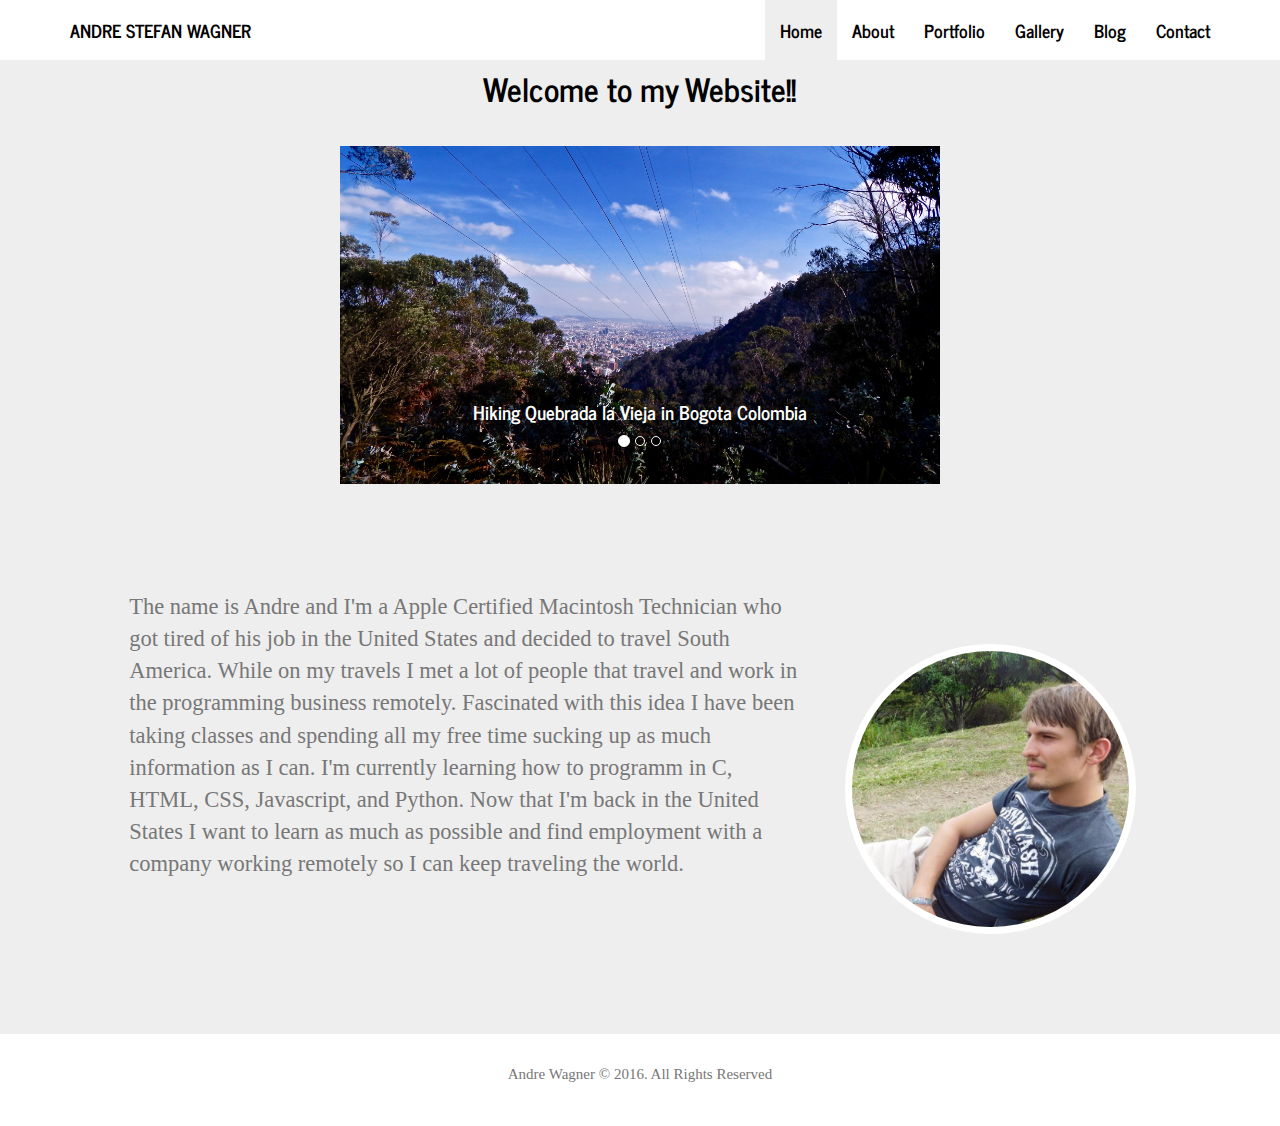
<file: index.html>
<!DOCTYPE html>
<html lang="en-US">
    <head>
        <title>Andre Stefan Wagner</title>
        <meta name="viewport" content="width=device-width, initial-scale=1.0">
        <link rel="stylesheet" href="./styles/bootstrap.min.css" />
        <link rel="stylesheet" href="./styles/style.css" />
    </head>
    <body>
    <nav class="navbar navbar-default navbar-fixed-top">
        <div class="container">
            <div class="navbar-header">
                <button type="button" class="navbar-toggle collapsed" data-toggle="collapse" data-target="#navbar" aria-expanded="false" aria-controls="navbar">
                    <span class="sr-only">Toggle navigation</span>
                    <span class="icon-bar"></span>
                    <span class="icon-bar"></span>
                    <span class="icon-bar"></span>
                </button>
                <a class="navbar-brand" href="./index.html">Andre Stefan Wagner</a>
            </div>
            <div id="navbar" class="navbar-collapse collapse">
                <ul class="nav navbar-nav navbar-right">
                    <li class="active"><a href="./index.html">Home</a>
                    </li>
                    <li><a href="./about.html">About</a>
                    </li>
                    <li><a href="./portfolio.html">Portfolio</a>
                    </li>
                    <li><a href="./gallery/index.php" target="_blank">Gallery</a>
                    </li>
                    <li><a href="./blog.html">Blog</a>
                    </li>
                    <li><a href="./contact.html">Contact</a>
                    </li>
                </ul>
            </div>
        </div>
    </nav>       
        <main class="row">
            <div class="col-md-offset-1 col-md-10 container content content-home ">
                <h2 class="center">Welcome to my Website!!</h2>
                <div id="carousel-example" class="carousel slide" data-ride="carousel">
                    <div class="carousel-inner">
                        <div class="item active " >
                            <img src="img/bogota.jpg" alt="" class="carousel-images" />
                            <div class="carousel-caption" >
                                <h4 class="back-light white-text" >Hiking Quebrada la Vieja in Bogota Colombia</h4>
                            </div>
                        </div>
                        <div class="item">
                            <img src="img/paragliding.jpg" alt="" class="carousel-images" width="600px" />
                            <div class="carousel-caption ">
                                <h4 class="back-light white-text">Paragliding in Tocancipa Colombia</h4>
                            </div>
                        </div>
                        <div class="item">
                            <img src="img/sunset.jpg" alt="" class="carousel-images" />
                            <div class="carousel-caption ">
                                <h4 class="back-light white-text">Sunset in Taganga Colombia</h4>
                            </div>
                        </div>
                    </div>
                    <ol class="carousel-indicators">
                        <li data-target="#carousel-example" data-slide-to="0" class="active"></li>
                        <li data-target="#carousel-example" data-slide-to="1"></li>
                        <li data-target="#carousel-example" data-slide-to="2"></li>
                    </ol>
                </div>
                <br>
                <br>
                <hr color="black">
                <br>
                <div class="col-md-8 ">
                    <p>The name is Andre and I'm a Apple Certified Macintosh Technician who got tired of his job in the United States and decided to travel South America. While on my travels I met a lot of people that travel and work in the programming business remotely. Fascinated with this idea I have been taking classes and spending all my free time sucking up as much information as I can. I'm currently learning how to programm in C, HTML, CSS, Javascript, and Python. Now that I'm back in the United States I want to learn as much as possible and find employment with a company working remotely so I can keep traveling the world.  </p>
                </div>
                <br>
                <hr color="black" class="visible-xs visible-sm">
                <br>
                <div class="col-md-4 portrait-padding">
                    <img src="./img/portrait.jpg" class="portrait" alt="Portrait Andre" />
                </div>
                <p>
                    
                </p>
            </div>
        </main>
        
        <footer>
            <p class="center"> Andre Wagner &copy; 2016. All Rights Reserved</p>
        </footer>
        <script src="https://ajax.googleapis.com/ajax/libs/jquery/2.2.2/jquery.min.js"></script>
        <script src='./js/bootstrap.min.js'></script>
    </body>
</html>
</file>
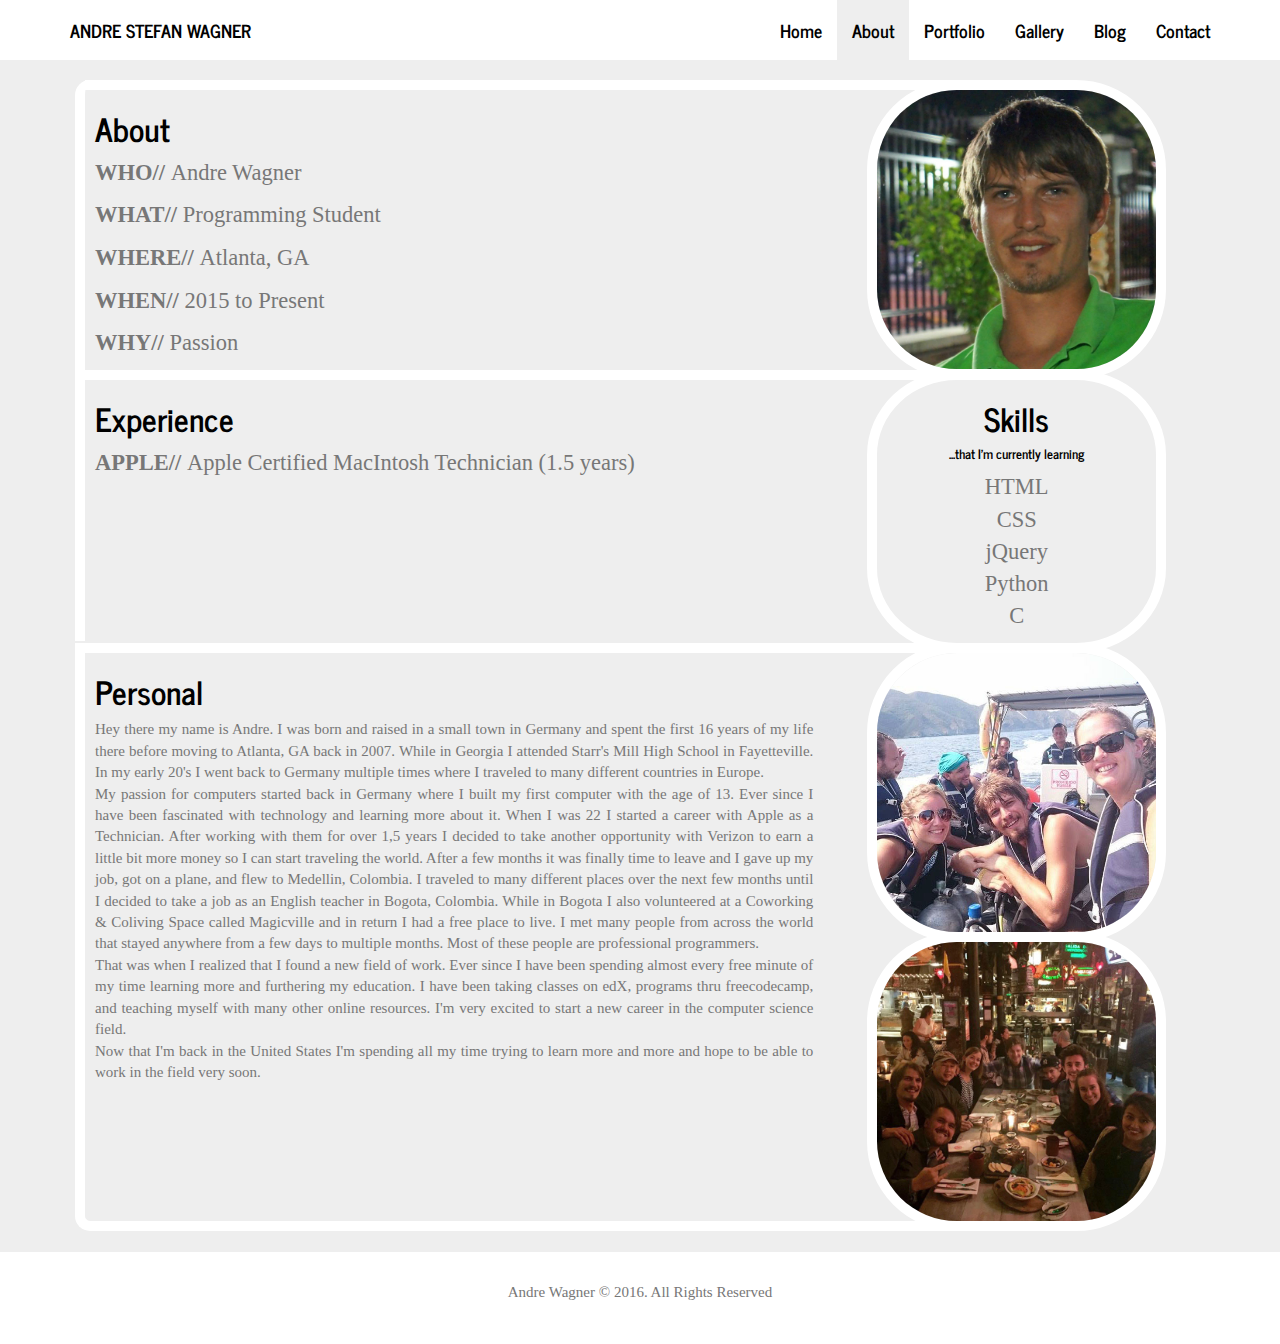
<file: about.html>
<!DOCTYPE html>
<html lang="en-US">
    <head>
        <title>Andre Stefan Wagner</title>
        <meta name="viewport" content="width=device-width, initial-scale=1.0">
        <link rel="stylesheet" href="./styles/bootstrap.min.css" />
        <link rel="stylesheet" href="./styles/style.css" />
    </head>
    <body>
    <nav class="navbar navbar-default navbar-fixed-top">
        <div class="container">
            <div class="navbar-header">
                <button type="button" class="navbar-toggle collapsed" data-toggle="collapse" data-target="#navbar" aria-expanded="false" aria-controls="navbar">
                    <span class="sr-only">Toggle navigation</span>
                    <span class="icon-bar"></span>
                    <span class="icon-bar"></span>
                    <span class="icon-bar"></span>
                </button>
                <a class="navbar-brand" href="./index.html">Andre Stefan Wagner</a>
            </div>
            <div id="navbar" class="navbar-collapse collapse">
                <ul class="nav navbar-nav navbar-right">
                    <li><a href="./index.html">Home</a>
                    </li>
                    <li class="active"><a href="./about.html">About</a>
                    </li>
                    <li><a href="./portfolio.html">Portfolio</a>
                    </li>
                    <li><a href="./gallery/index.php" target="_blank">Gallery</a>
                    </li>
                    <li><a href="./blog.html">Blog</a>
                    
                    </li>
                    <li><a href="./contact.html">Contact</a>
                    </li>
                </ul>
            </div>
        </div>
    </nav>      
        <main class="content container about">
            <div class="col-xs-12 col-md-8 top who">
                <hr class="ruler rulerxs">
                <h2 class="negtop textpad">About</h2>
                <p class="textpad"><b>WHO// </b>Andre Wagner</p>
                <p class="textpad"><b>WHAT// </b>Programming Student</p>
                <p class="textpad"><b>WHERE// </b>Atlanta, GA</p>
                <p class="textpad"><b>WHEN// </b>2015 to Present</p>
                <p class="textpad"><b>WHY// </b>Passion</p>
                <hr class="ruler">
            </div>
            <div class="col-xs-12 visible-xs visible-sm">
                <hr class="rulerxs">
            </div>
            <div class="col-xs-12 col-md-4">
                <img src="./img/portrait2.jpg" alt="Portrait of Andre Wagner" class="aboutportrait ">
            </div>
                <div class="col-xs-12 visible-xs visible-sm">
                <hr class="rulerxs">
            </div>
            <div class="col-xs-12 col-md-8 experience">
                <h2 class="negtop textpad">Experience</h2>
                <p class="textpad"><b>APPLE// </b>Apple Certified MacIntosh Technician (1.5 years)</p>
            </div>
            <div class="col-xs-12 visible-xs visible-sm">
                <hr class="rulerxs">
            </div>
            <div class="col-xs-12 col-md-4 center ">
                <div class="skills">
                <h2 class="negtop">Skills</h2>
                <h6>...that I'm currently learning</h6>
                <p>HTML<br>CSS<br>jQuery<br>Python<br>C</p>
                </div>
            </div>
            <div class="col-xs-12 ">
                <hr class="ruler2 rulerxs">
            </div>
            <div class="col-xs-12 col-md-8 personal" >
                <h2 class="negtop textpad">Personal</h2>
                <p class="personaltext textpad">
                    Hey there my name is Andre. I was born and raised in a small town in Germany and spent the first 16 years of my life there before moving to Atlanta, GA back in 2007. While in Georgia I attended Starr's Mill High School in Fayetteville.  In my early 20's I went back to Germany multiple times where I traveled to many different countries in Europe.<br>
                    My passion for computers started back in Germany where I built my first computer with the age of 13. Ever since I have been fascinated with technology and learning more about it. When I was 22 I started a career with Apple as a Technician. After working with them for over 1,5 years I decided to take another opportunity with Verizon to earn a little bit more money so I can start traveling the world. After a few months it was finally time to leave and I gave up my job, got on a plane, and flew to Medellin, Colombia. I traveled to many different places over the next few months until I decided to take a job as an English teacher in Bogota, Colombia. While in Bogota I also volunteered at a Coworking & Coliving Space called Magicville and in return I had a free place to live. I met many people from across the world that stayed anywhere from a few days to multiple months. Most of these people are professional programmers.<br>
                    That was when I realized that I found a new field of work. Ever since I have been spending almost every free minute of my time learning more and furthering my education. I have been taking classes on edX, programs thru freecodecamp, and teaching myself with many other online resources. I'm very excited to start a new career in the computer science field.<br>
                    Now that I'm back in the United States I'm spending all my time trying to learn more and more and hope to be able to work in the field very soon.
                </p>
            </div>
            <div class="col-md-4 visible-md visible-lg otherpics">
                <img src="./img/dive.jpg" alt="Diving Picture in Taganga Colombia" class="aboutportrait ">
                <img src="./img/group.jpg" alt="Group Picture in Bogota" class="aboutportrait secondp" >
            </div>
            <div class="col-xs-12">
                <hr class="ruler3 rulerxs">
            </div>
        </main>
        <footer>
            <p class="center"> Andre Wagner &copy; 2016. All Rights Reserved</p>
        </footer>
        <script src="https://ajax.googleapis.com/ajax/libs/jquery/2.2.2/jquery.min.js"></script>
        <script src='./js/bootstrap.min.js'></script>
    </body>
</html>
</file>
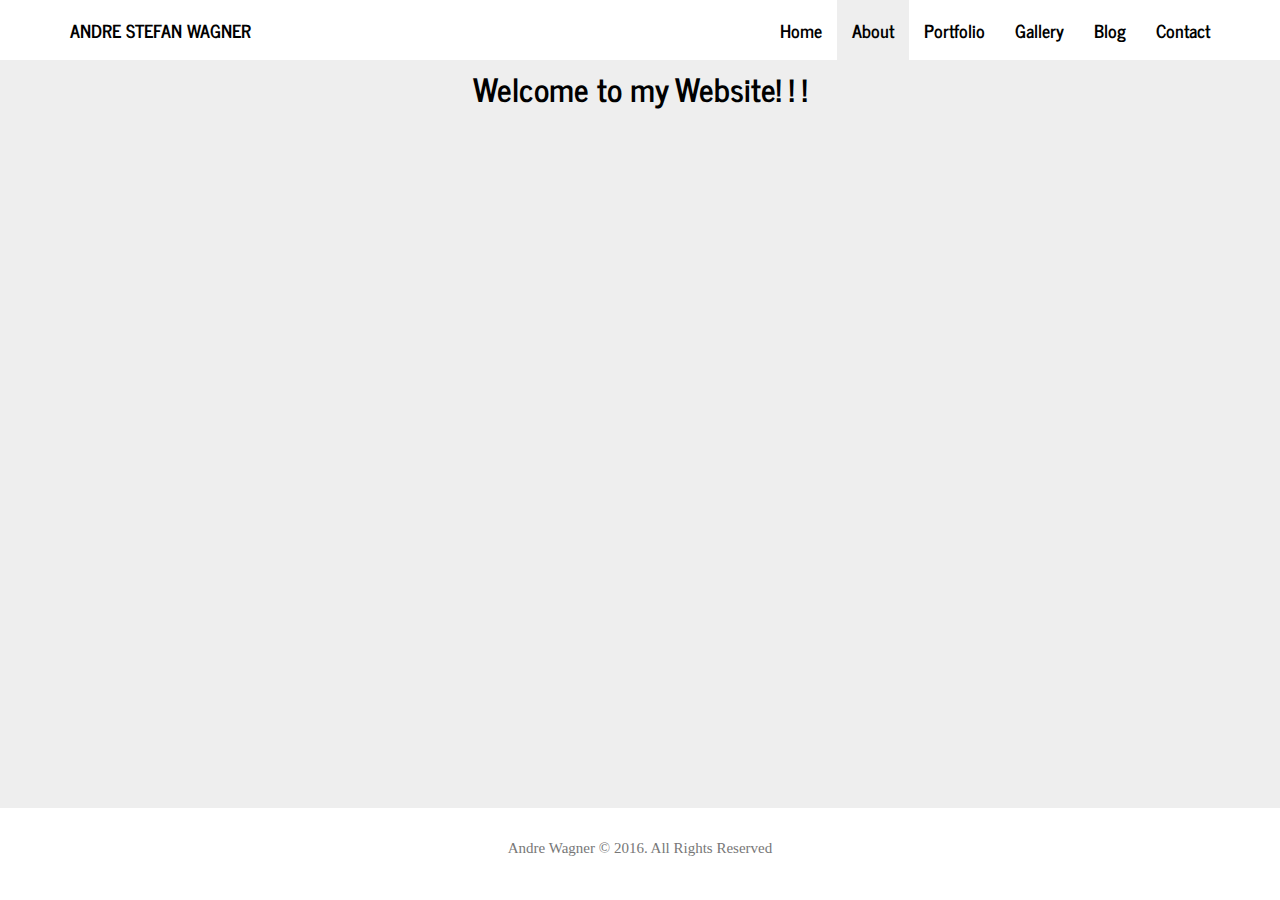
<file: base.html>
<!DOCTYPE html>
<html lang="en-US">
    <head>
        <title>Andre Stefan Wagner</title>
        <meta name="viewport" content="width=device-width, initial-scale=1.0">
        <link rel="stylesheet" href="./styles/bootstrap.min.css" />
        <link rel="stylesheet" href="./styles/style.css" />
    </head>
    <body>
    <nav class="navbar navbar-default navbar-fixed-top">
        <div class="container">
            <div class="navbar-header">
                <button type="button" class="navbar-toggle collapsed" data-toggle="collapse" data-target="#navbar" aria-expanded="false" aria-controls="navbar">
                    <span class="sr-only">Toggle navigation</span>
                    <span class="icon-bar"></span>
                    <span class="icon-bar"></span>
                    <span class="icon-bar"></span>
                </button>
                <a class="navbar-brand" href="./index.html">Andre Stefan Wagner</a>
            </div>
            <div id="navbar" class="navbar-collapse collapse">
                <ul class="nav navbar-nav navbar-right">
                    <li><a href="./index.html">Home</a>
                    </li>
                    <li class="active"><a href="./about.html">About</a>
                    </li>
                    <li><a href="./portfolio.html">Portfolio</a>
                    </li>
                    <li><a href="./gallery/index.php" target="_blank">Gallery</a>
                    </li>
                    <li><a href="./blog.html">Blog</a>
                    </li>
                    <li><a href="./contact.html">Contact</a>
                    </li>
                </ul>
            </div>
        </div>
    </nav>      
        <main class="row">
            <div class="col-md-offset-2 col-md-8 container content about-height" >
                <h2 class="center">Welcome to my Website! ! !</h2>
                <p>
                    
                </p>
            </div>
        </main>
        
        <footer class="navbar-fixed-bottom">
            <p class="center"> Andre Wagner &copy; 2016. All Rights Reserved</p>
        </footer>
        
        
        <script src="https://ajax.googleapis.com/ajax/libs/jquery/2.2.2/jquery.min.js"></script>
    </body>
</html>
</file>
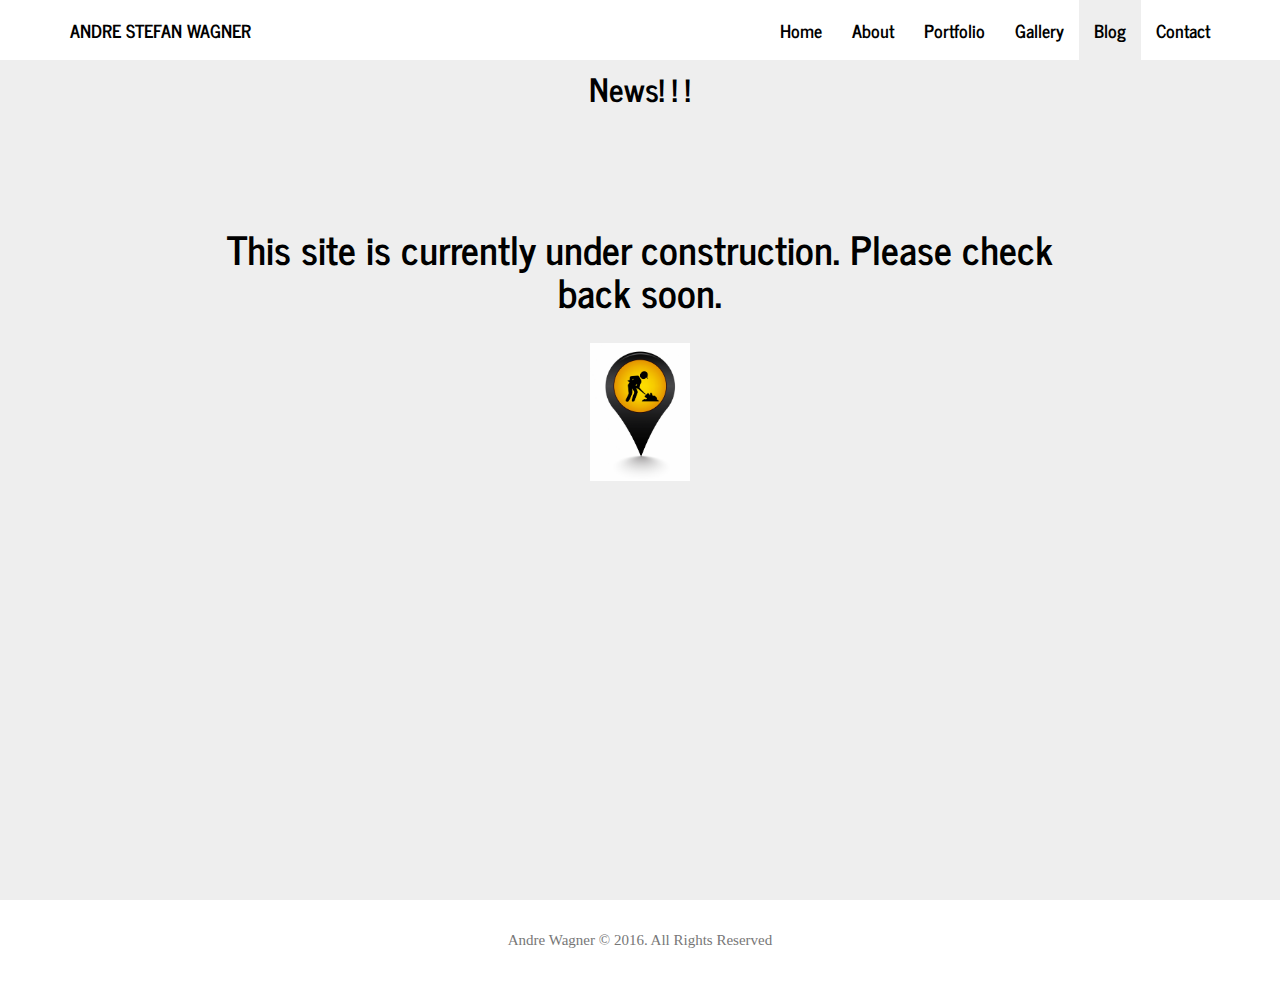
<file: blog.html>
<!DOCTYPE html>
<html lang="en-US">
    <head>
        <title>Andre Stefan Wagner</title>
        <meta name="viewport" content="width=device-width, initial-scale=1.0">
        <link rel="stylesheet" href="./styles/bootstrap.min.css" />
        <link rel="stylesheet" href="./styles/style.css" />
    </head>
    <body>
    <nav class="navbar navbar-default navbar-fixed-top">
        <div class="container">
            <div class="navbar-header">
                <button type="button" class="navbar-toggle collapsed" data-toggle="collapse" data-target="#navbar" aria-expanded="false" aria-controls="navbar">
                    <span class="sr-only">Toggle navigation</span>
                    <span class="icon-bar"></span>
                    <span class="icon-bar"></span>
                    <span class="icon-bar"></span>
                </button>
                <a class="navbar-brand" href="./index.html">Andre Stefan Wagner</a>
            </div>
            <div id="navbar" class="navbar-collapse collapse">
                <ul class="nav navbar-nav navbar-right">
                    <li><a href="./index.html">Home</a>
                    </li>
                    <li><a href="./about.html">About</a>
                    </li>
                    <li><a href="./portfolio.html">Portfolio</a>
                    </li>
                    <li><a href="./gallery/index.php" target="_blank">Gallery</a>
                    </li>
                    <li class="active"><a href="./blog.html">Blog</a>
                    </li>
                    <li><a href="./contact.html">Contact</a>
                    </li>
                </ul>
            </div>
        </div>
    </nav>      
        <main class="row center">
            <div class="col-md-offset-2 col-md-8 container content about-height" >
                <h2 class="center">News! ! !</h2>
                <h1>This site is currently under construction. Please check back soon.</h1>
                <img src="./img/construction.jpg" alt="under construction" class="construction" />
                <p>
                    
                </p>
            </div>
        </main>
        
        <footer>
            <p class="center"> Andre Wagner &copy; 2016. All Rights Reserved</p>
        </footer>
        
        
        <script src="https://ajax.googleapis.com/ajax/libs/jquery/2.2.2/jquery.min.js"></script>
        <script src='./js/bootstrap.min.js'></script>
    </body>
</html>
</file>
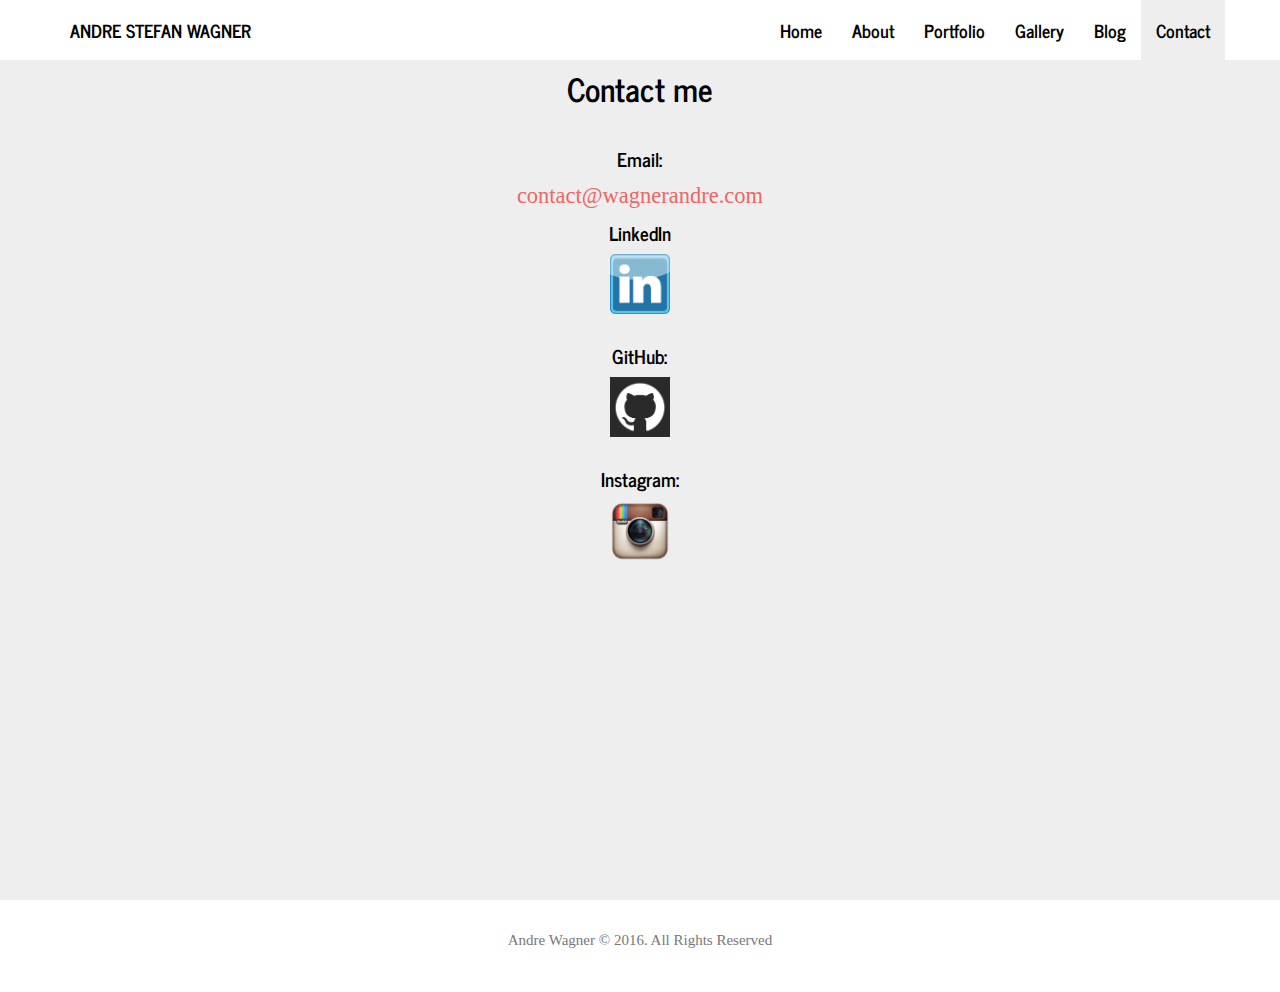
<file: contact.html>
<!DOCTYPE html>
<html lang="en-US">
    <head>
        <title>Andre Stefan Wagner</title>
        <meta name="viewport" content="width=device-width, initial-scale=1.0">
        <link rel="stylesheet" href="./styles/bootstrap.min.css" />
        <link rel="stylesheet" href="./styles/style.css" />
    </head>
    <body>
    <nav class="navbar navbar-default navbar-fixed-top">
        <div class="container">
            <div class="navbar-header">
                <button type="button" class="navbar-toggle collapsed" data-toggle="collapse" data-target="#navbar" aria-expanded="false" aria-controls="navbar">
                    <span class="sr-only">Toggle navigation</span>
                    <span class="icon-bar"></span>
                    <span class="icon-bar"></span>
                    <span class="icon-bar"></span>
                </button>
                <a class="navbar-brand" href="./index.html">Andre Stefan Wagner</a>
            </div>
            <div id="navbar" class="navbar-collapse collapse">
                <ul class="nav navbar-nav navbar-right">
                    <li><a href="./index.html">Home</a>
                    </li>
                    <li><a href="./about.html">About</a>
                    </li>
                    <li><a href="./portfolio.html">Portfolio</a>
                    </li>
                    <li><a href="./gallery/index.php" target="_blank">Gallery</a>
                    </li>
                    <li><a href="./blog.html">Blog</a>
                    </li>
                    <li class="active"><a href="./contact.html">Contact</a>
                    </li>
                </ul>
            </div>
        </div>
    </nav>      
        <main class="row center container-fluid">
            <div class="col-md-offset-2 col-md-8 container-fluid content about-height" >
                <h2 class="center">Contact me</h2>
                <br>
                <h4>Email:</h4>
                <a href="mailto:contact@wagnerandre.com"><p> contact@wagnerandre.com<p></a>
                <h4>LinkedIn</h4>
                <a href="https://www.linkedin.com/in/andre-wagner-4a0249b5" target="_blank">
                    <img src="./img/linkedin.png" class="contactbutton">
                </a>
                <br><br>
                <h4>GitHub:</h4>
                <a href="https://github.com/aswagnerbogota" target="_blank">
                    <img src="./img/github.png" class="contactbutton">
                </a>
                <br><br>
                <h4>Instagram:</h4>
                <a href="https://www.instagram.com/aswagner1991/" target="_blank">
                    <img src="./img/instagram.png" class="contactbutton">
                </a>
            </div>
        </main>
        
        <footer>
            <p class="center"> Andre Wagner &copy; 2016. All Rights Reserved</p>
        </footer>
        
        
       <script src="https://ajax.googleapis.com/ajax/libs/jquery/2.2.2/jquery.min.js"></script>
        <script src='./js/bootstrap.min.js'></script>

    </body>
</html>
</file>
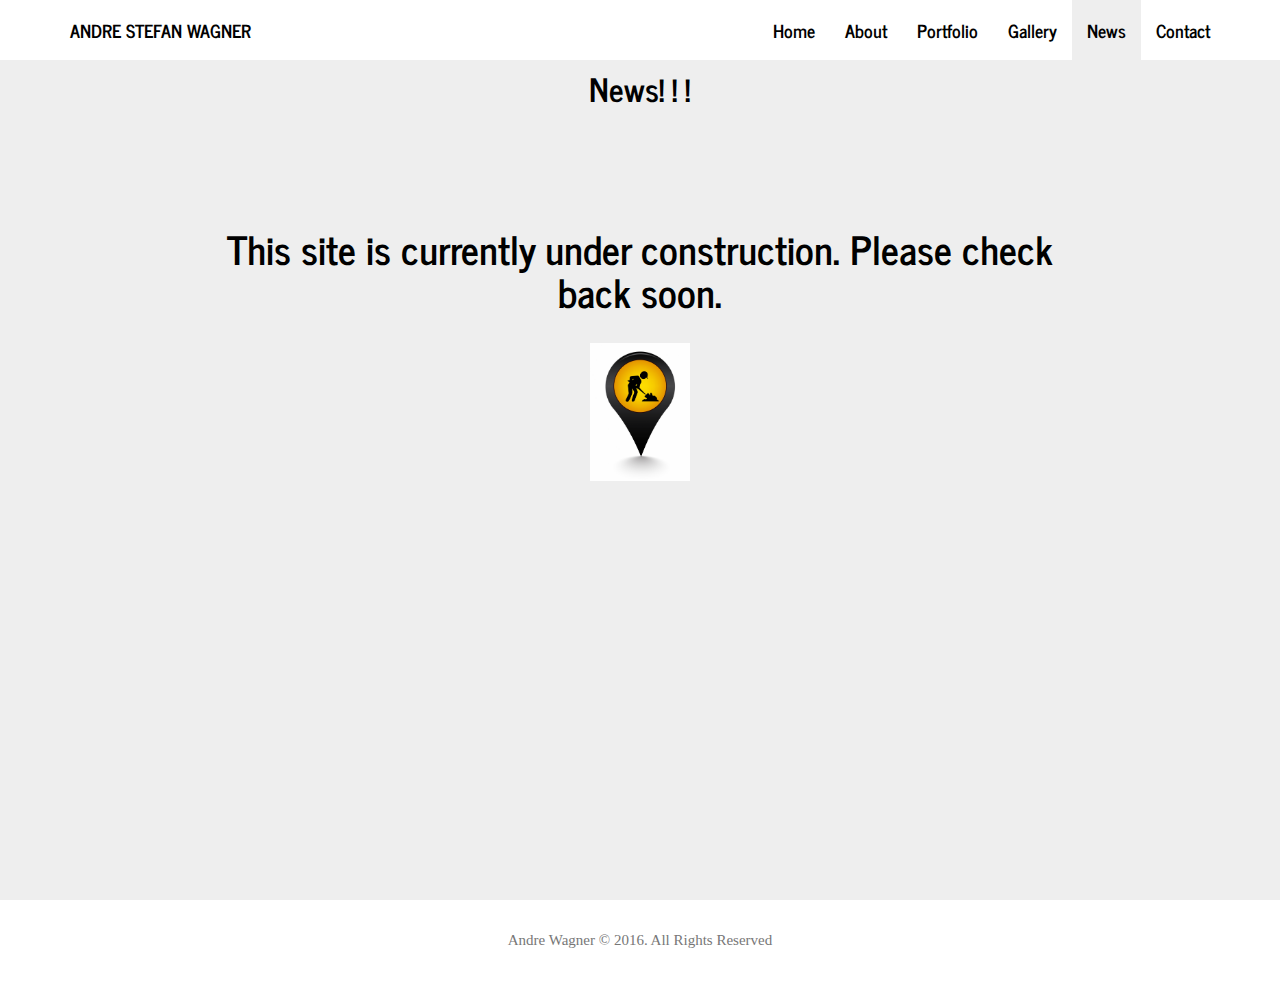
<file: news.html>
<!DOCTYPE html>
<html lang="en-US">
    <head>
        <title>Andre Stefan Wagner</title>
        <meta name="viewport" content="width=device-width, initial-scale=1.0">
        <link rel="stylesheet" href="./styles/bootstrap.min.css" />
        <link rel="stylesheet" href="./styles/style.css" />
    </head>
    <body>
    <nav class="navbar navbar-default navbar-fixed-top">
        <div class="container">
            <div class="navbar-header">
                <button type="button" class="navbar-toggle collapsed" data-toggle="collapse" data-target="#navbar" aria-expanded="false" aria-controls="navbar">
                    <span class="sr-only">Toggle navigation</span>
                    <span class="icon-bar"></span>
                    <span class="icon-bar"></span>
                    <span class="icon-bar"></span>
                </button>
                <a class="navbar-brand" href="./index.html">Andre Stefan Wagner</a>
            </div>
            <div id="navbar" class="navbar-collapse collapse">
                <ul class="nav navbar-nav navbar-right">
                    <li><a href="./index.html">Home</a>
                    </li>
                    <li><a href="./about.html">About</a>
                    </li>
                    <li><a href="./portfolio.html">Portfolio</a>
                    </li>
                    <li><a href="./gallery/index.php" target="_blank">Gallery</a>
                    </li>
                    <li class="active"><a href="./news.html">News</a>
                    </li>
                    <li><a href="./contact.html">Contact</a>
                    </li>
                </ul>
            </div>
        </div>
    </nav>      
        <main class="row center">
            <div class="col-md-offset-2 col-md-8 container content about-height" >
                <h2 class="center">News! ! !</h2>
                <h1>This site is currently under construction. Please check back soon.</h1>
                <img src="./img/construction.jpg" alt="under construction" class="construction" />
                <p>
                    
                </p>
            </div>
        </main>
        
        <footer>
            <p class="center"> Andre Wagner &copy; 2016. All Rights Reserved</p>
        </footer>
        
        
        <script src="https://ajax.googleapis.com/ajax/libs/jquery/2.2.2/jquery.min.js"></script>
        <script src='./js/bootstrap.min.js'></script>
    </body>
</html>
</file>
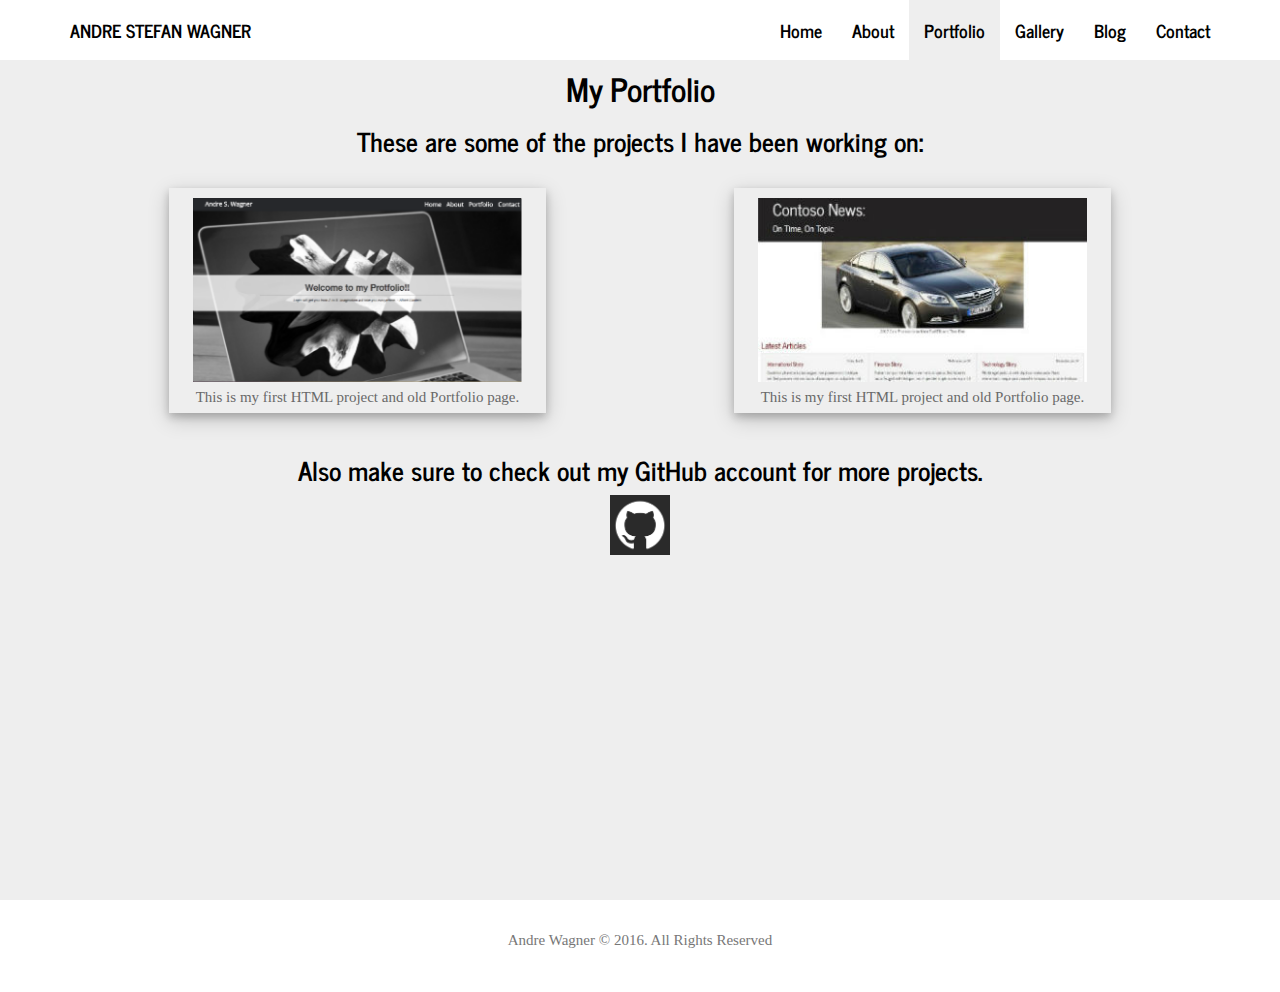
<file: portfolio.html>
<!DOCTYPE html>
<html lang="en-US">
    <head>
        <title>Andre Stefan Wagner</title>
        <meta name="viewport" content="width=device-width, initial-scale=1.0">
        <link rel="stylesheet" href="./styles/bootstrap.min.css" />
        <link rel="stylesheet" href="./styles/style.css" />
    </head>
    <body>
    <nav class="navbar navbar-default navbar-fixed-top">
        <div class="container">
            <div class="navbar-header">
                <button type="button" class="navbar-toggle collapsed" data-toggle="collapse" data-target="#navbar" aria-expanded="false" aria-controls="navbar">
                    <span class="sr-only">Toggle navigation</span>
                    <span class="icon-bar"></span>
                    <span class="icon-bar"></span>
                    <span class="icon-bar"></span>
                </button>
                <a class="navbar-brand" href="./index.html">Andre Stefan Wagner</a>
            </div>
            <div id="navbar" class="navbar-collapse collapse">
                <ul class="nav navbar-nav navbar-right">
                    <li><a href="./index.html">Home</a>
                    </li>
                    <li><a href="./about.html">About</a>
                    </li>
                    <li class="active"><a href="./portfolio.html">Portfolio</a>
                    </li>
                    <li><a href="./gallery/index.php" target="_blank">Gallery</a>
                    </li>
                    <li><a href="./blog.html">Blog</a>
                    </li>
                    <li><a href="./contact.html">Contact</a>
                    </li>
                </ul>
            </div>
        </div>
    </nav>      
        <main class="center content container">
            <h2>My Portfolio</h2>
            <h3>These are some of the projects I have been working on:</h3>
            <br>
            <div class="col-xs-12 col-md-offset-1 col-md-4 port-conts">
                <a href="./links/old_portfolio.html" target="_blank">
                    <img src="./img/old_portfolio.png" alt="My old portfolio page" class="port-img">
                    <figcaption>This is my first HTML project and old Portfolio page.</figcaption>
                </a>
            </div>
            <div class="col-xs-12 col-md-offset-2 col-md-4 port-conts">
                <a href="./links/contoso_homework.html" target="_blank">
                    <img src="./img/contoso_homework.jpg" alt="My old portfolio page" class="port-img">
                    <figcaption>This is my first HTML project and old Portfolio page.</figcaption>
                </a>
            </div>
            <div class="col-xs-12">
                <br>
            <h3>Also make sure to check out my GitHub account for more projects.</h3>
            <a href="https://github.com/aswagnerbogota" target="_blank">
                <img src="./img/github.png" class="contactbutton">
            </a>
            </div>
        </main>
        
        <footer>
            <p class="center"> Andre Wagner &copy; 2016. All Rights Reserved</p>
        </footer>
        
        
        <script src="https://ajax.googleapis.com/ajax/libs/jquery/2.2.2/jquery.min.js"></script>
        <script src='./js/bootstrap.min.js'></script>
    </body>
</html>
</file>
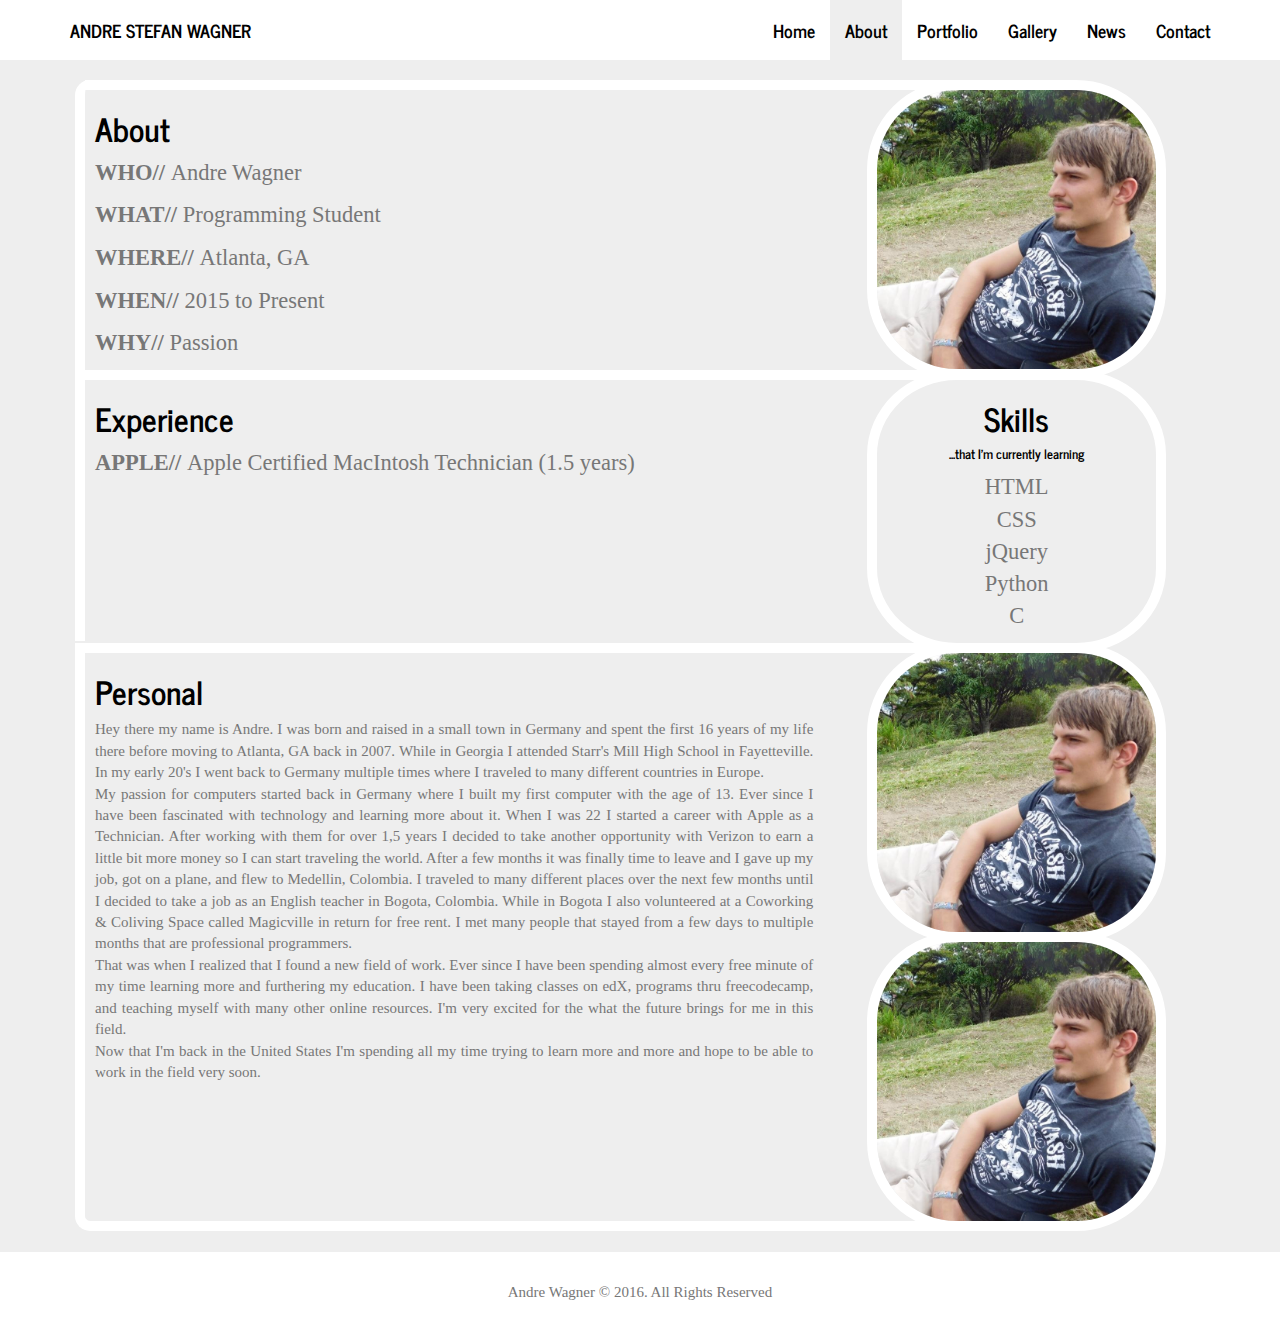
<file: test.html>
<!DOCTYPE html>
<html lang="en-US">
    <head>
        <title>Andre Stefan Wagner</title>
        <meta name="viewport" content="width=device-width, initial-scale=1.0">
        <link rel="stylesheet" href="./styles/bootstrap.min.css" />
        <link rel="stylesheet" href="./styles/style.css" />
    </head>
    <body>
    <nav class="navbar navbar-default navbar-fixed-top">
        <div class="container">
            <div class="navbar-header">
                <button type="button" class="navbar-toggle collapsed" data-toggle="collapse" data-target="#navbar" aria-expanded="false" aria-controls="navbar">
                    <span class="sr-only">Toggle navigation</span>
                    <span class="icon-bar"></span>
                    <span class="icon-bar"></span>
                    <span class="icon-bar"></span>
                </button>
                <a class="navbar-brand" href="./index.html">Andre Stefan Wagner</a>
            </div>
            <div id="navbar" class="navbar-collapse collapse">
                <ul class="nav navbar-nav navbar-right">
                    <li><a href="./index.html">Home</a>
                    </li>
                    <li class="active"><a href="./about.html">About</a>
                    </li>
                    <li><a href="./portfolio.html">Portfolio</a>
                    </li>
                    <li><a href="./gallery/index.php" target="_blank">Gallery</a>
                    </li>
                    <li><a href="./news.html">News</a>
                    </li>
                    <li><a href="./contact.html">Contact</a>
                    </li>
                </ul>
            </div>
        </div>
    </nav>      
        <main class="content container about">
            <div class="col-xs-12 col-md-8 top who">
                <hr class="ruler rulerxs">
                <h2 class="negtop textpad">About</h2>
                <p class="textpad"><b>WHO// </b>Andre Wagner</p>
                <p class="textpad"><b>WHAT// </b>Programming Student</p>
                <p class="textpad"><b>WHERE// </b>Atlanta, GA</p>
                <p class="textpad"><b>WHEN// </b>2015 to Present</p>
                <p class="textpad"><b>WHY// </b>Passion</p>
                <hr class="ruler">
            </div>
            <div class="col-xs-12 col-md-4">
                <img src="./img/portrait.jpg" alt="Portrait of Andre Wagner" class="aboutportrait ">
            </div>
                <div class="col-xs-12 visible-xs visible-sm">
                <hr class="rulerxs">
            </div>
            <div class="col-xs-12 col-md-8 experience">
                <h2 class="negtop textpad">Experience</h2>
                <p class="textpad"><b>APPLE// </b>Apple Certified MacIntosh Technician (1.5 years)</p>
            </div>
            <div class="col-xs-12 visible-xs visible-sm">
                <hr class="rulerxs">
            </div>
            <div class="col-xs-12 col-md-4 center ">
                <div class="skills">
                <h2 class="negtop">Skills</h2>
                <h6>...that I'm currently learning</h6>
                <p>HTML<br>CSS<br>jQuery<br>Python<br>C</p>
                </div>
            </div>
            <div class="col-xs-12 ">
                <hr class="ruler2 rulerxs">
            </div>
            <div class="col-xs-12 col-md-8 personal" >
                <h2 class="negtop textpad">Personal</h2>
                <p class="personaltext textpad">
                    Hey there my name is Andre. I was born and raised in a small town in Germany and spent the first 16 years of my life there before moving to Atlanta, GA back in 2007. While in Georgia I attended Starr's Mill High School in Fayetteville.  In my early 20's I went back to Germany multiple times where I traveled to many different countries in Europe.<br>
                    My passion for computers started back in Germany where I built my first computer with the age of 13. Ever since I have been fascinated with technology and learning more about it. When I was 22 I started a career with Apple as a Technician. After working with them for over 1,5 years I decided to take another opportunity with Verizon to earn a little bit more money so I can start traveling the world. After a few months it was finally time to leave and I gave up my job, got on a plane, and flew to Medellin, Colombia. I traveled to many different places over the next few months until I decided to take a job as an English teacher in Bogota, Colombia. While in Bogota I also volunteered at a Coworking & Coliving Space called Magicville in return for free rent. I met many people that stayed from a few days to multiple months that are professional programmers.<br>
                    That was when I realized that I found a new field of work. Ever since I have been spending almost every free minute of my time learning more and furthering my education. I have been taking classes on edX, programs thru freecodecamp, and teaching myself with many other online resources. I'm very excited for the what the future brings for me in this field.<br>
                    Now that I'm back in the United States I'm spending all my time trying to learn more and more and hope to be able to work in the field very soon.
                </p>
            </div>
            <div class="col-md-4 visible-md visible-lg otherpics">
                <img src="./img/portrait.jpg" alt="Portrait of Andre Wagner" class="aboutportrait ">
                <img src="./img/portrait.jpg" alt="Portrait of Andre Wagner" class="aboutportrait secondp" >
            </div>
            <div class="col-xs-12">
                <hr class="ruler3 rulerxs">
            </div>
        </main>
        <footer>
            <p class="center"> Andre Wagner &copy; 2016. All Rights Reserved</p>
        </footer>
        <script src="https://ajax.googleapis.com/ajax/libs/jquery/2.2.2/jquery.min.js"></script>
        <script src='./js/bootstrap.min.js'></script>
    </body>
</html>
</file>
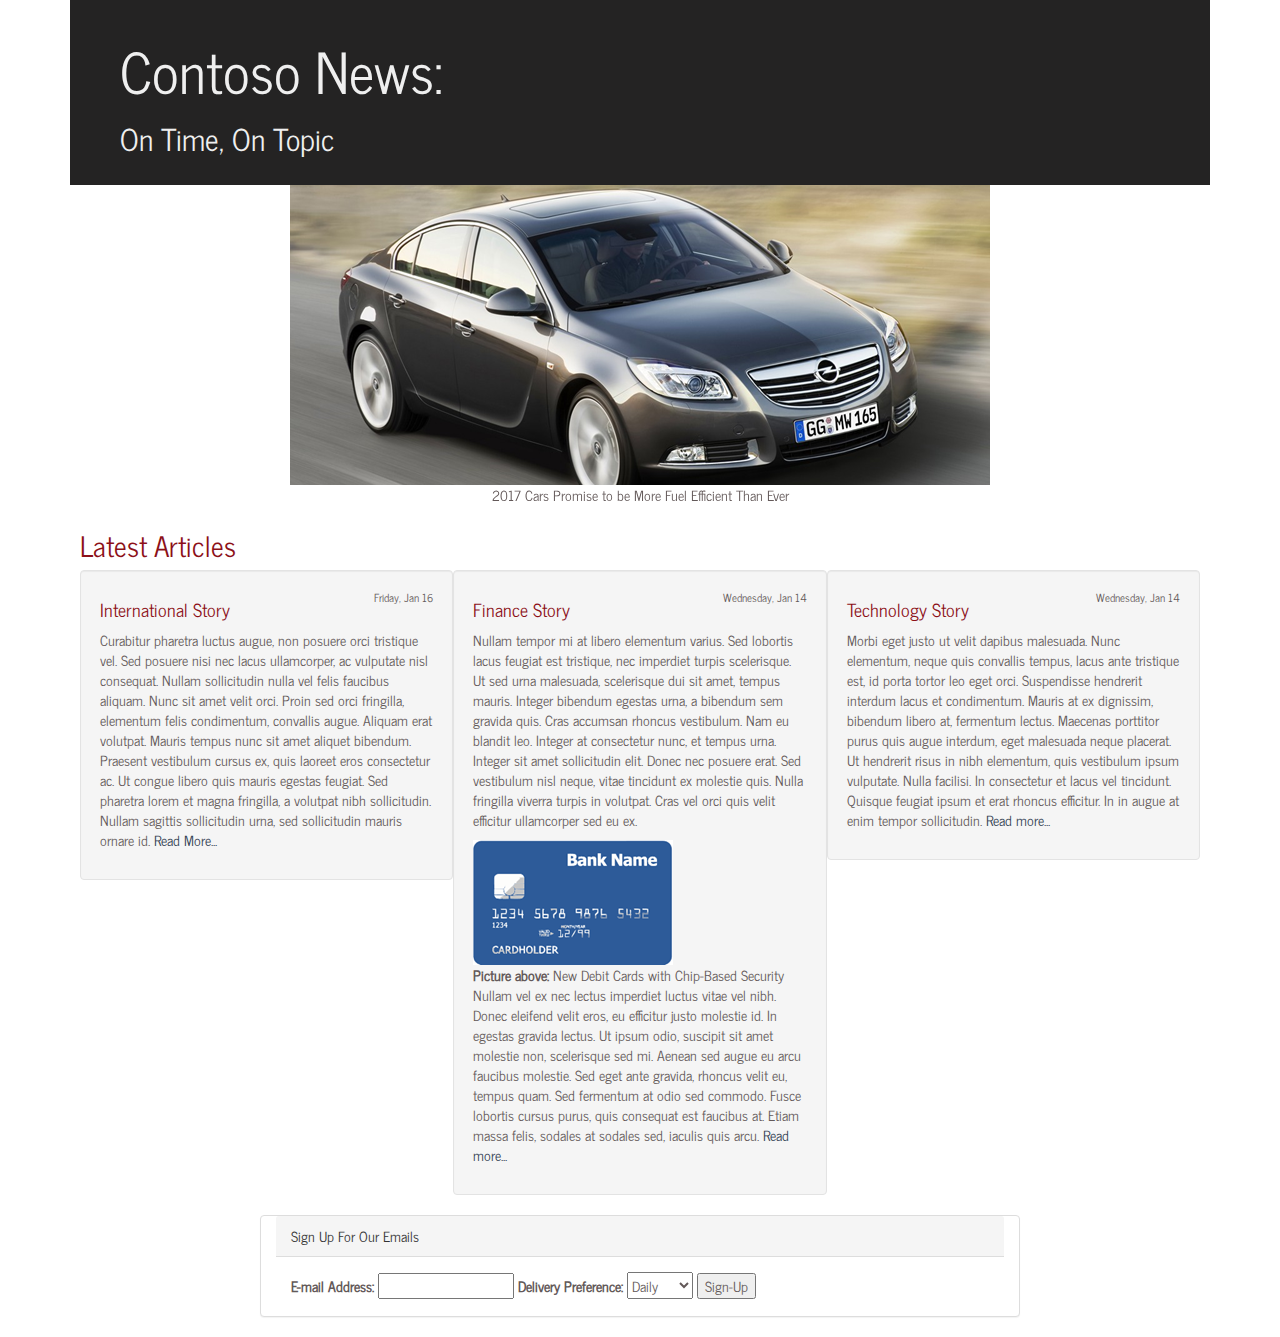
<file: links/contoso_homework.html>
<!DOCTYPE html>
<html lang="eng-US">
    <head>
        <title>Contoso News</title>
        <link rel="stylesheet" href="https://maxcdn.bootstrapcdn.com/bootstrap/3.3.6/css/bootstrap.min.css" />
        <script type="text/javascript" src="https://ajax.googleapis.com/ajax/libs/jquery/1.11.3/jquery.min.js"></script>
        
        <script type="text/javascript" src="https://maxcdn.bootstrapcdn.com/bootstrap/3.3.6/js/bootstrap.min.js"></script>
        <link rel="stylesheet" href="css/style.css" />
    </head>
    <body class="container">
        <header>
            <h1>Contoso News:</h1>
            <h2>On Time, On Topic</h2>
        </header>
        <section id="carousel" class="carousel slide" data-ride="carousel">
            <div class="carousel-inner" role="listbox">
                <figure class="item active">
                    <img src="img/efficient_cars.png" alt="Efficient Cars" />
                    <figcaption>2017 Cars Promise to be More Fuel Efficient Than Ever</figcaption>
                </figure>
                <figure class="item">
                    <img src="img/natural_disaster.png" alt="Natural Disaster" />
                    <figcaption>Hurricane Threatens to Touch Down on the East Coast This Weekend</figcaption>
                </figure>
                <figure class="item">
                    <img src="img/health_records.png" alt="Health Records" />
                    <figcaption>Many Doctors are Moving to Digital Health Records This Year</figcaption>
                </figure>
            </div>
        </section>
        <main>
            <h3>Latest Articles</h3>
            <article class="well col-md-4">
                <time datetime="16-01-2016">Friday, Jan 16</time>
                <h4>International Story</h4>
                <p>
                    Curabitur pharetra luctus augue, non posuere orci tristique vel. Sed posuere nisi nec lacus ullamcorper, ac vulputate nisl consequat. Nullam sollicitudin nulla vel felis faucibus aliquam. Nunc sit amet velit orci. Proin sed orci fringilla, elementum felis condimentum, convallis augue. Aliquam erat volutpat. Mauris tempus nunc sit amet aliquet bibendum. Praesent vestibulum cursus ex, quis laoreet eros consectetur ac. Ut congue libero quis mauris egestas feugiat. Sed pharetra lorem et magna fringilla, a volutpat nibh sollicitudin. Nullam sagittis  sollicitudin urna, sed sollicitudin mauris ornare id.
                    <a href="#" target="_blank">Read More...</a>
                </p>
            </article>
            <article class="well col-md-4">
                <time datetime="14-01-2016">Wednesday, Jan 14</time>
                <h4>Finance Story</h4>
                <p>
                    Nullam tempor mi at libero elementum varius. Sed lobortis lacus feugiat est tristique, nec imperdiet turpis scelerisque. Ut sed urna malesuada, scelerisque dui sit amet, tempus mauris. Integer bibendum egestas urna, a bibendum sem gravida quis. Cras accumsan rhoncus vestibulum. Nam eu blandit leo. Integer at consectetur nunc, et tempus urna. Integer sit amet sollicitudin elit. Donec nec posuere erat. Sed vestibulum nisl neque, vitae tincidunt ex molestie quis. Nulla fringilla viverra turpis in volutpat. Cras vel orci quis velit efficitur ullamcorper sed eu ex.
                </p>
                <figure>
                    <img src="img/chip_debit.png" alt="Debit Card with Chip" />
                    <figcaption>New Debit Cards with Chip-Based Security</figcaption>
                </figure>
                <p> 
                    Nullam vel ex nec lectus imperdiet luctus vitae vel nibh. Donec eleifend velit eros, eu efficitur justo molestie id. In egestas gravida lectus. Ut ipsum odio, suscipit sit amet molestie non, scelerisque sed mi. Aenean sed augue eu arcu faucibus molestie. Sed eget ante gravida, rhoncus velit eu, tempus quam. Sed fermentum at odio sed commodo. Fusce lobortis cursus purus, quis consequat est faucibus at. Etiam massa felis, sodales at sodales sed, iaculis quis arcu.
                    <a href="#" target="_blank">Read more...</a>
                </p>
            </article>
            <article class="well col-md-4">
                <time datetime="14-01-2016">Wednesday, Jan 14</time>
                <h4>Technology Story</h4>
                <p>
                    Morbi eget justo ut velit dapibus malesuada. Nunc elementum, neque quis convallis tempus, lacus ante tristique est, id porta tortor leo eget orci. Suspendisse hendrerit interdum lacus et condimentum. Mauris at ex dignissim, bibendum libero at, fermentum lectus. Maecenas porttitor purus quis augue interdum, eget malesuada neque placerat. Ut hendrerit risus in nibh elementum, quis vestibulum ipsum vulputate. Nulla facilisi. In consectetur et lacus vel tincidunt. Quisque feugiat ipsum et erat rhoncus efficitur. In in augue at enim tempor sollicitudin.
                    <a href="#" target="_blank">Read more...</a>
                </p>
            </article>
        </main class
        row>
        <summary class="panel panel-default col-md-8 col-md-offset-2">
            <div class="panel-heading">Sign Up For Our Emails</div>
            <form class="form-horizontal panel-body">
                <label>E-mail Address: </label>
                <input type="text" required="required" />
                <label>Delivery Preference: </label>
                <select>
                    <option>Daily</option>
                    <option>Weekly</option>
                    <option>Monthly</option>
                </select>
                <input type="submit" value="Sign-Up" />
            </form>
        </summary>
    </body>
</html>


<!--
Used before bootstrep was implemented

        <section id="carousel" class="carousel slide" data-ride="carousel">
            <figure class="visible">
                <img src="img/efficient_cars.png" alt="Efficient cars" />
                <figcaption>2017 Cars Promise to be More Fuel Efficient Than Ever</figcaption>    
            </figure>
            <figure>
                <img src="img/natural_disaster.png" alt="Natural Disaster" />
                <figcaption>Hurricane Threatens to Touch Down on the East Coast This Weekend</figcaption>
            </figure>
            <figure>
                <img src="img/health_records.png" alt="Health Records" />
                <figcaption>Many Doctors are Moving to Digital Health Records This Year</figcaption>
            </figure>
            
-->
</file>
<file: styles/style.css>
/*All Pages*/
html, body {
    height: 100%;
}
body {
    background-color: #eeeeee;
}
.content {
    padding: 50px 20px 20px 20px; 
    background-color: #eeeeee;
}
main {
    min-height: 100%
}
.center {
    text-align: center;
}
.content-home {
    padding: 50px 20px 100px 20px;
}
.portrait {
     width: 100%;
		  border-color: white;
		  border-style: solid;
		  border-width: 7px;
		  border-radius: 50%;
		  margin-top: 10px;
}
main h1 {
    padding-bottom: 20px;
    padding-top: 100px;
}
main p {
    font-size: 1.5em;
}
footer {
    background-color: white;
    padding: 30px;
    margin: 0px;
}
.carousel {
    margin-top: 40px;
}
.carousel-images {
    width: 600px;
    margin: 0 auto;
}
.white-text {
    color: white;
}
.construction {
    width: 100px;
}

/*Portfolio Page*/
.port-conts {
    box-shadow: 0 4px 8px 0 rgba(0, 0, 0, 0.2), 0 6px 20px 0 rgba(0, 0, 0, 0.19);
    }
figcaption {
    text-decoration: none;
    color: dimgray;
    padding: 5px;    
}
.port-img {
    width: 95%;
    margin-top: 10px;
}

/*Contact Page*/
.contactform {
    padding: 0 20px;
}
.contactbutton {
    width: 60px;
}

/*Small and X-Small Devices*/
@media only screen and (max-width : 991px) {
    .content {
        padding: 50px 5 20px 5;
    }
    .port-conts {
        margin: 10px 0px;
    }
    .portrait {
        max-width: 450px;
        display: block;
        margin-left: auto;
        margin-right: auto;
    }
    
    /*About Page*/
    .rulerxs {
    height: 30px;
    border-style: solid;
    border-color: white;
    border-width: 8px 0 0 0;
    border-radius: 20px;
    }
    .rulerxs:before {
        display: block;
        content: "";
        height: 30px;
        margin-top: -31px;
        border-style: solid;
        border-color: white;
        border-width: 0 0 8px 0;
        border-radius: 20px; 
    }
    .top {
        margin-top: 20px;
    }
    .negtop {
        margin-top: -30px;
        text-align: center;
    }
    .aboutportrait {
        width: 100%;
        max-width: 400px;
        display: block;
        margin-left: auto;
        margin-right: auto;
        border: 10px solid white;
        border-radius: 10%;
        margin-bottom: 30px;
    }
    .personaltext {
        font-size: 1.2em;
    }
}

/*Medium and Large Devices*/
@media (min-width: 992px) {
    .portrait-padding {
        padding: 0px 30px;
    }
    .about-height {
        height: 100%;
    }
    
    /*About Page*/
    .about {
        padding-top: 80px;
    }
    .aboutportrait {
        max-height: 299px;
        border: 10px solid white;
        border-radius: 30%;
        display: block;
        margin-left: auto;
        margin-right: auto;
    }
    .ruler {
        margin: 0;
        border-top: 10px solid white;
        width:120%;
    }
    .ruler2 {
        margin: 0;
        border-top: 10px solid white;
        width: 80%;
        margin-left: -15px;
    }
    .ruler3 {
        margin: 0;
        border-top: 10px solid white;
        width: 80%;
        margin-top: -10px;
    }
    .who {
        border-left: 10px solid white;
        padding-left: 0;
        border-top-left-radius: 15px
    }
    .textpad {
        padding-left: 10px;
    }
    .experience {
        border-left: 10px solid white;
        padding-left: 0;
        height: 261.5px;
    }
    .skills {
       border: 10px solid white;
       margin-top: -10px;
       margin-bottom: -10px;
       border-radius: 30%;
       max-width: 299px;
       margin-right: auto;
       margin-left: auto;
    }
    .personaltext {
        text-align: justify;
        font-size: 1em;
    }
    .personal {
        border-left: 10px solid white;
        padding-left: 0;
        height: 578px;
        border-bottom: 10px solid white;
        border-bottom-left-radius: 15px;
    }
    .otherpics {
        margin-top: -10px;
    }
    .secondp {
        margin-top: -10px;
    }
}
</file>
<file: links/css/style.css>
@font-face {
    font-family: "News Cycle";
    src: url(../fonts/news_cycle.ttf) format('truetype');
}
@font-face {
    font-family: "Contail One";
    src: url(../fonts/contail_one.ttf) format('truetype');
}
@media not print {
    body {
    color: #635959;
    }
    header {
    background-color: #242323;
    color: #EFEFEF;    
    }
    h3, article  h4 {
    color: #8C1018;
    }
    article  a {
    color: #314052;
    }
    main > h3 {
    font-size: 2em;
    }
}
body {
    font-family: News Cycle !important;
}
header {
    padding: 20px 50px;
}
header  h1 {
    font-size: 4em;
}
main figure > figcaption::before {
    content: 'Picture above: ';
    font-weight: bold;
}
article > time {
    float: right;
    font-size: 0.75em;
    font-weight: lighter;
}
main {
    padding: 5px 10px;
}
@media print {
    header {
        padding: 0px ;
    }
    article {
        box-shadow: none ;
    }
    header h1 {        
        font-size: 2em ;
    }
    header h2 {
        display: none ;
    }
}
.carousel-inner {
    text-align: center;
}
.carousel .item > img {
    display: inline-block;
}



/*No longer used
section#carousel > figure > img {
    display: none;
    margin: 0px auto;
}
section#carousel > figure.visible > img {
    display: block;
    position: relative;
    overflow: hidden;
}
section#carousel > figure > figcaption {
    display: none;
}
section#carousel > figure.visible > figcaption {
    display: block;
    text-align: center;
    font-weight: bold;
    font-size: 1.5em;
}
*/
</file>
